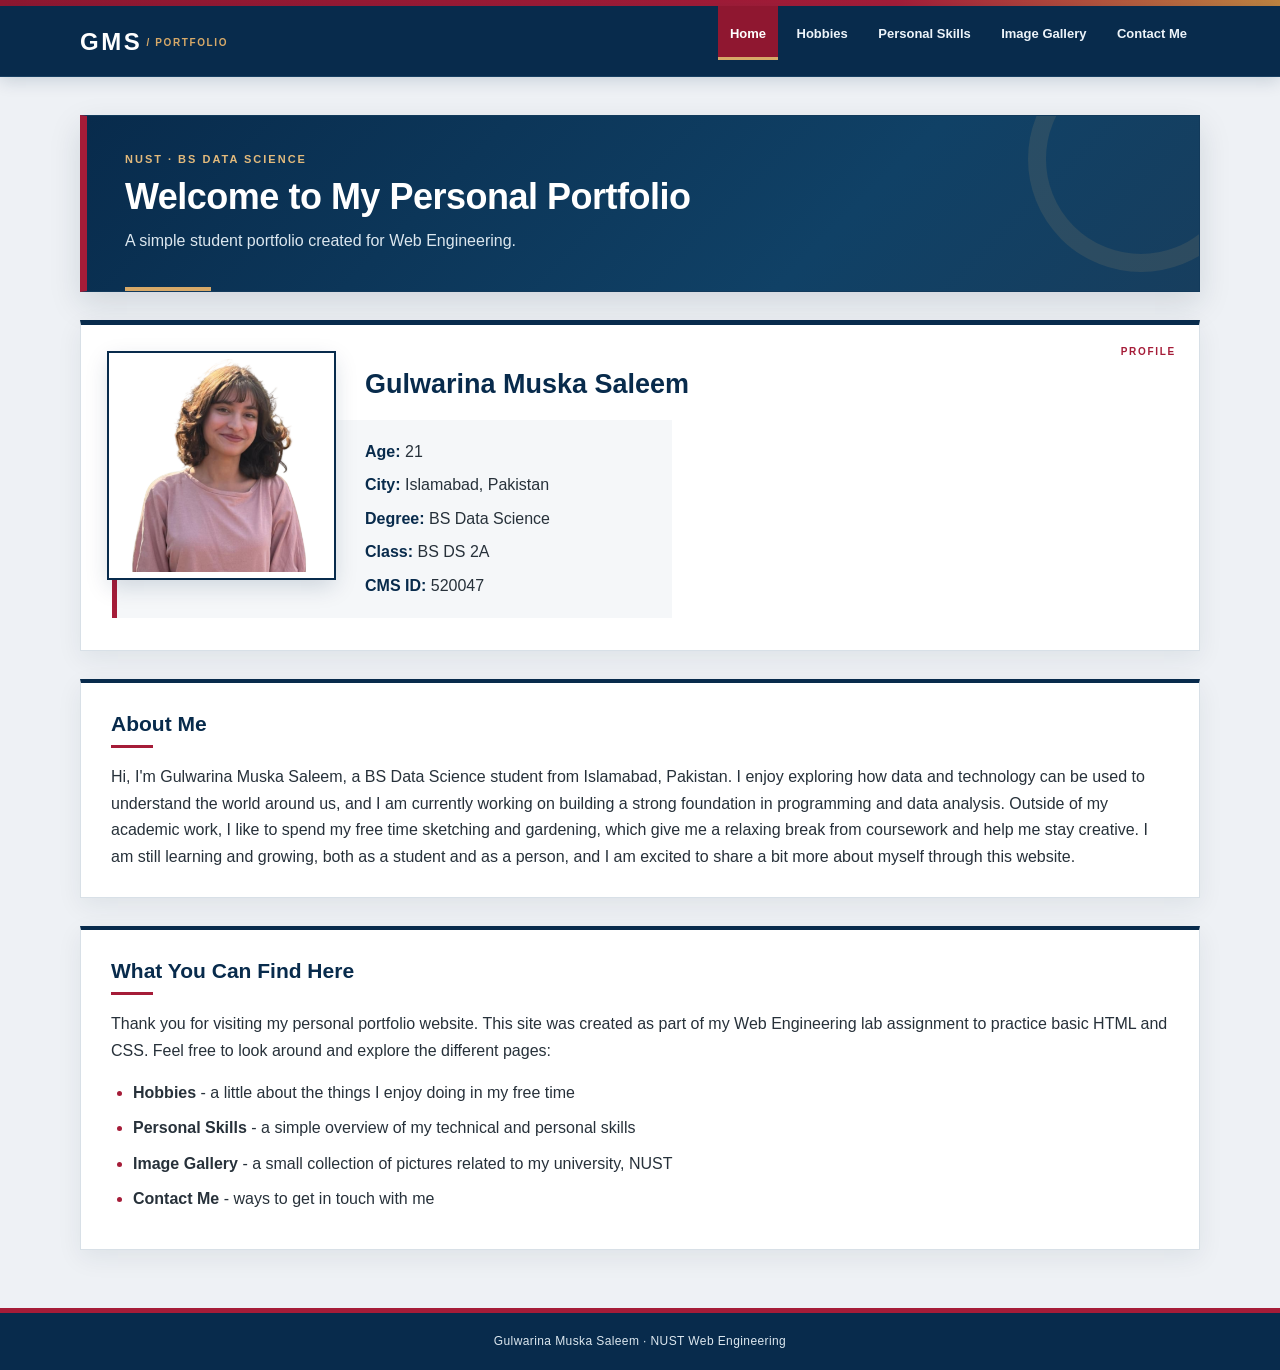
<file: index.html>
<!DOCTYPE html>
<html lang="en">
<head>
    <meta charset="UTF-8">
    <meta name="viewport" content="width=device-width, initial-scale=1.0">
    <title>Home - Gulwarina Muska Saleem</title>
    <link rel="stylesheet" href="css/style.css">
</head>
<body>

    <nav class="navbar">
        <div class="nav-container">
            <div class="nav-brand">GMS</div>
            <div class="nav-links">
                <a class="active" href="index.html">Home</a>
                <a href="hobbies.html">Hobbies</a>
                <a href="skills.html">Personal Skills</a>
                <a href="gallery.html">Image Gallery</a>
                <a href="contact.html">Contact Me</a>
            </div>
        </div>
    </nav>

    <main class="container home-container">
        <header class="page-header">
            <p class="eyebrow">NUST · BS Data Science</p>
            <h1>Welcome to My Personal Portfolio</h1>
            <p class="subtitle">A simple student portfolio created for Web Engineering.</p>
        </header>

        <section class="profile-section">
            <!-- The image is floated so the profile information can sit beside it. -->
            <img src="images/myphoto.jpg" alt="Photo of Gulwarina Muska Saleem" class="profile-photo">

            <div class="profile-intro">
                <h2>Gulwarina Muska Saleem</h2>
                <div class="info-box">
                    <p><strong>Age:</strong> 21</p>
                    <p><strong>City:</strong> Islamabad, Pakistan</p>
                    <p><strong>Degree:</strong> BS Data Science</p>
                    <p><strong>Class:</strong> BS DS 2A</p>
                    <p><strong>CMS ID:</strong> 520047</p>
                </div>
            </div>

            <!-- Clear is used so the next section starts below the floated image. -->
            <div class="clear-float"></div>
        </section>

        <section class="content-section about-section">
            <h2>About Me</h2>
            <p>
                Hi, I'm Gulwarina Muska Saleem, a BS Data Science student from Islamabad, Pakistan.
                I enjoy exploring how data and technology can be used to understand the world around us,
                and I am currently working on building a strong foundation in programming and data
                analysis. Outside of my academic work, I like to spend my free time sketching and
                gardening, which give me a relaxing break from coursework and help me stay creative.
                I am still learning and growing, both as a student and as a person, and I am excited to
                share a bit more about myself through this website.
            </p>
        </section>

        <section class="content-section welcome-section">
            <h2>What You Can Find Here</h2>
            <p>
                Thank you for visiting my personal portfolio website. This site was created as part of
                my Web Engineering lab assignment to practice basic HTML and CSS. Feel free to look
                around and explore the different pages:
            </p>
            <ul>
                <li><strong>Hobbies</strong> - a little about the things I enjoy doing in my free time</li>
                <li><strong>Personal Skills</strong> - a simple overview of my technical and personal skills</li>
                <li><strong>Image Gallery</strong> - a small collection of pictures related to my university, NUST</li>
                <li><strong>Contact Me</strong> - ways to get in touch with me</li>
            </ul>
        </section>
    </main>

    <footer class="footer">
        <p>Gulwarina Muska Saleem · NUST Web Engineering</p>
    </footer>

</body>
</html>
</file>
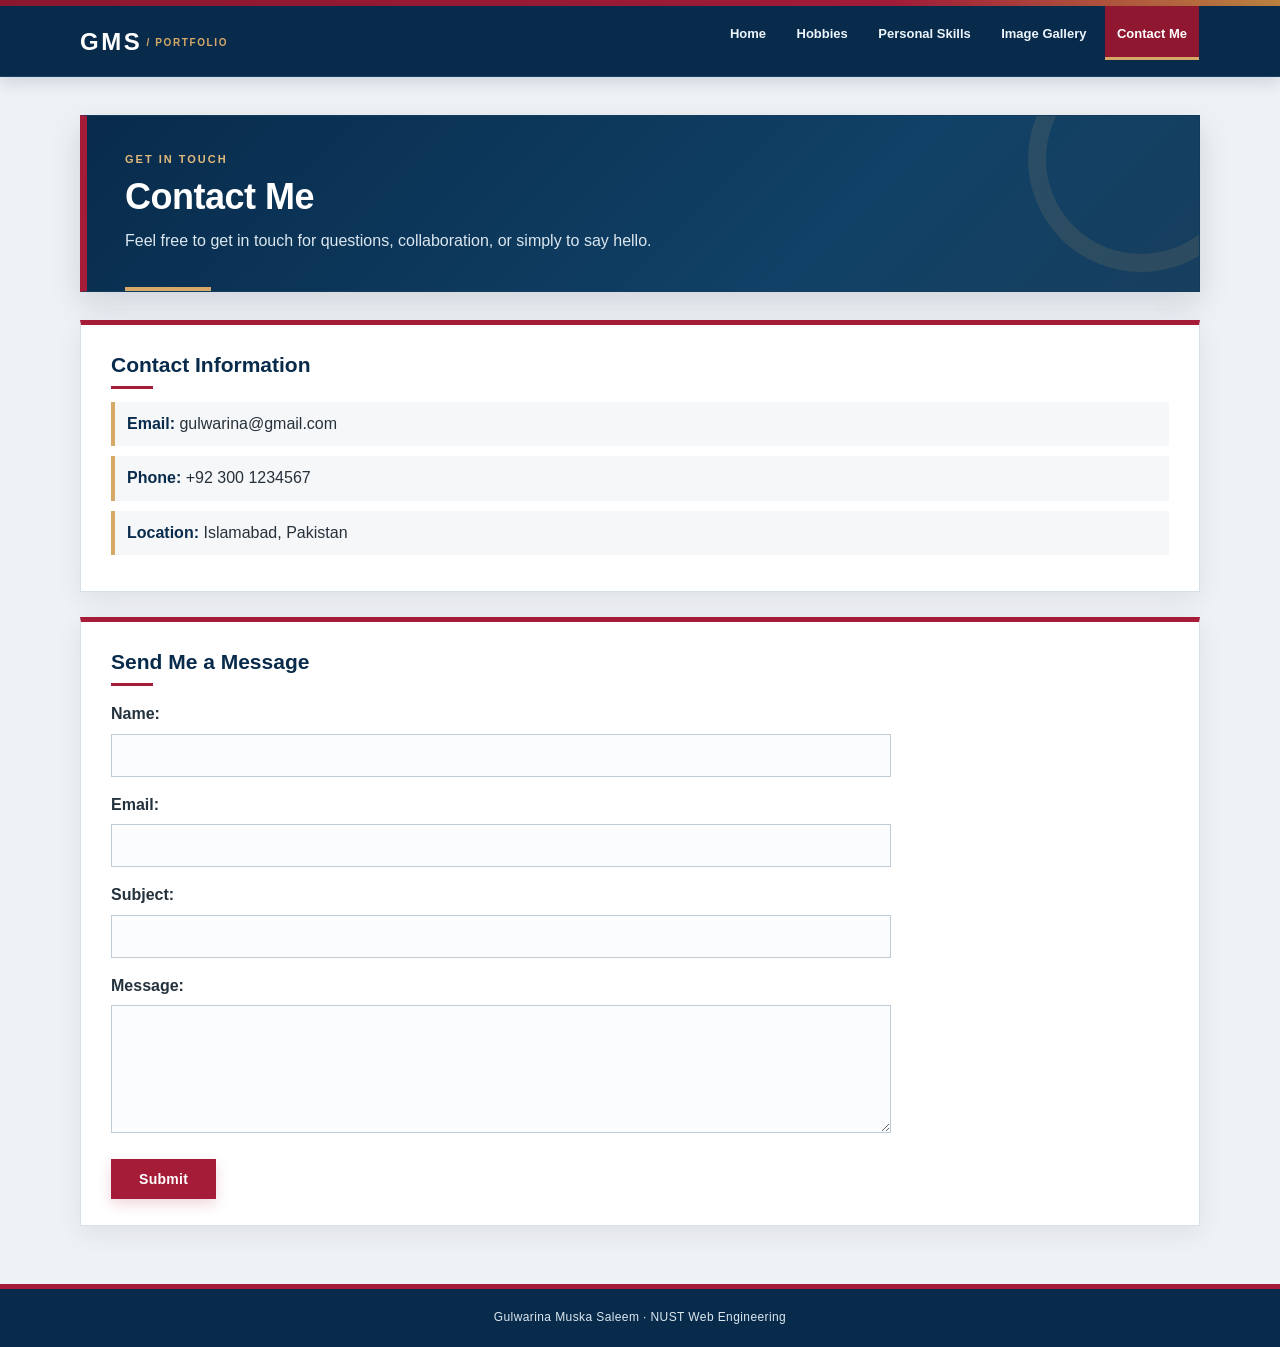
<file: contact.html>
<!DOCTYPE html>
<html lang="en">
<head>
    <meta charset="UTF-8">
    <meta name="viewport" content="width=device-width, initial-scale=1.0">
    <title>Contact Me - Gulwarina Muska Saleem</title>
    <link rel="stylesheet" href="css/style.css">
</head>
<body>

    <nav class="navbar">
        <div class="nav-container">
            <div class="nav-brand">GMS</div>
            <div class="nav-links">
                <a href="index.html">Home</a>
                <a href="hobbies.html">Hobbies</a>
                <a href="skills.html">Personal Skills</a>
                <a href="gallery.html">Image Gallery</a>
                <a class="active" href="contact.html">Contact Me</a>
            </div>
        </div>
    </nav>

    <main class="container">
        <header class="page-header">
            <p class="eyebrow">Get in Touch</p>
            <h1>Contact Me</h1>
            <p class="subtitle">Feel free to get in touch for questions, collaboration, or simply to say hello.</p>
        </header>

        <section class="contact-info">
            <h2>Contact Information</h2>
            <p><strong>Email:</strong> gulwarina@gmail.com</p>
            <p><strong>Phone:</strong> +92 300 1234567</p>
            <p><strong>Location:</strong> Islamabad, Pakistan</p>
        </section>

        <section class="form-section">
            <h2>Send Me a Message</h2>
            <form action="#" method="post">
                <label for="name">Name:</label>
                <input type="text" id="name" name="name">

                <label for="email">Email:</label>
                <input type="email" id="email" name="email">

                <label for="subject">Subject:</label>
                <input type="text" id="subject" name="subject">

                <label for="message">Message:</label>
                <textarea id="message" name="message" rows="6"></textarea>

                <input type="submit" value="Submit">
            </form>
        </section>
    </main>

    <footer class="footer">
        <p>Gulwarina Muska Saleem · NUST Web Engineering</p>
    </footer>

</body>
</html>
</file>
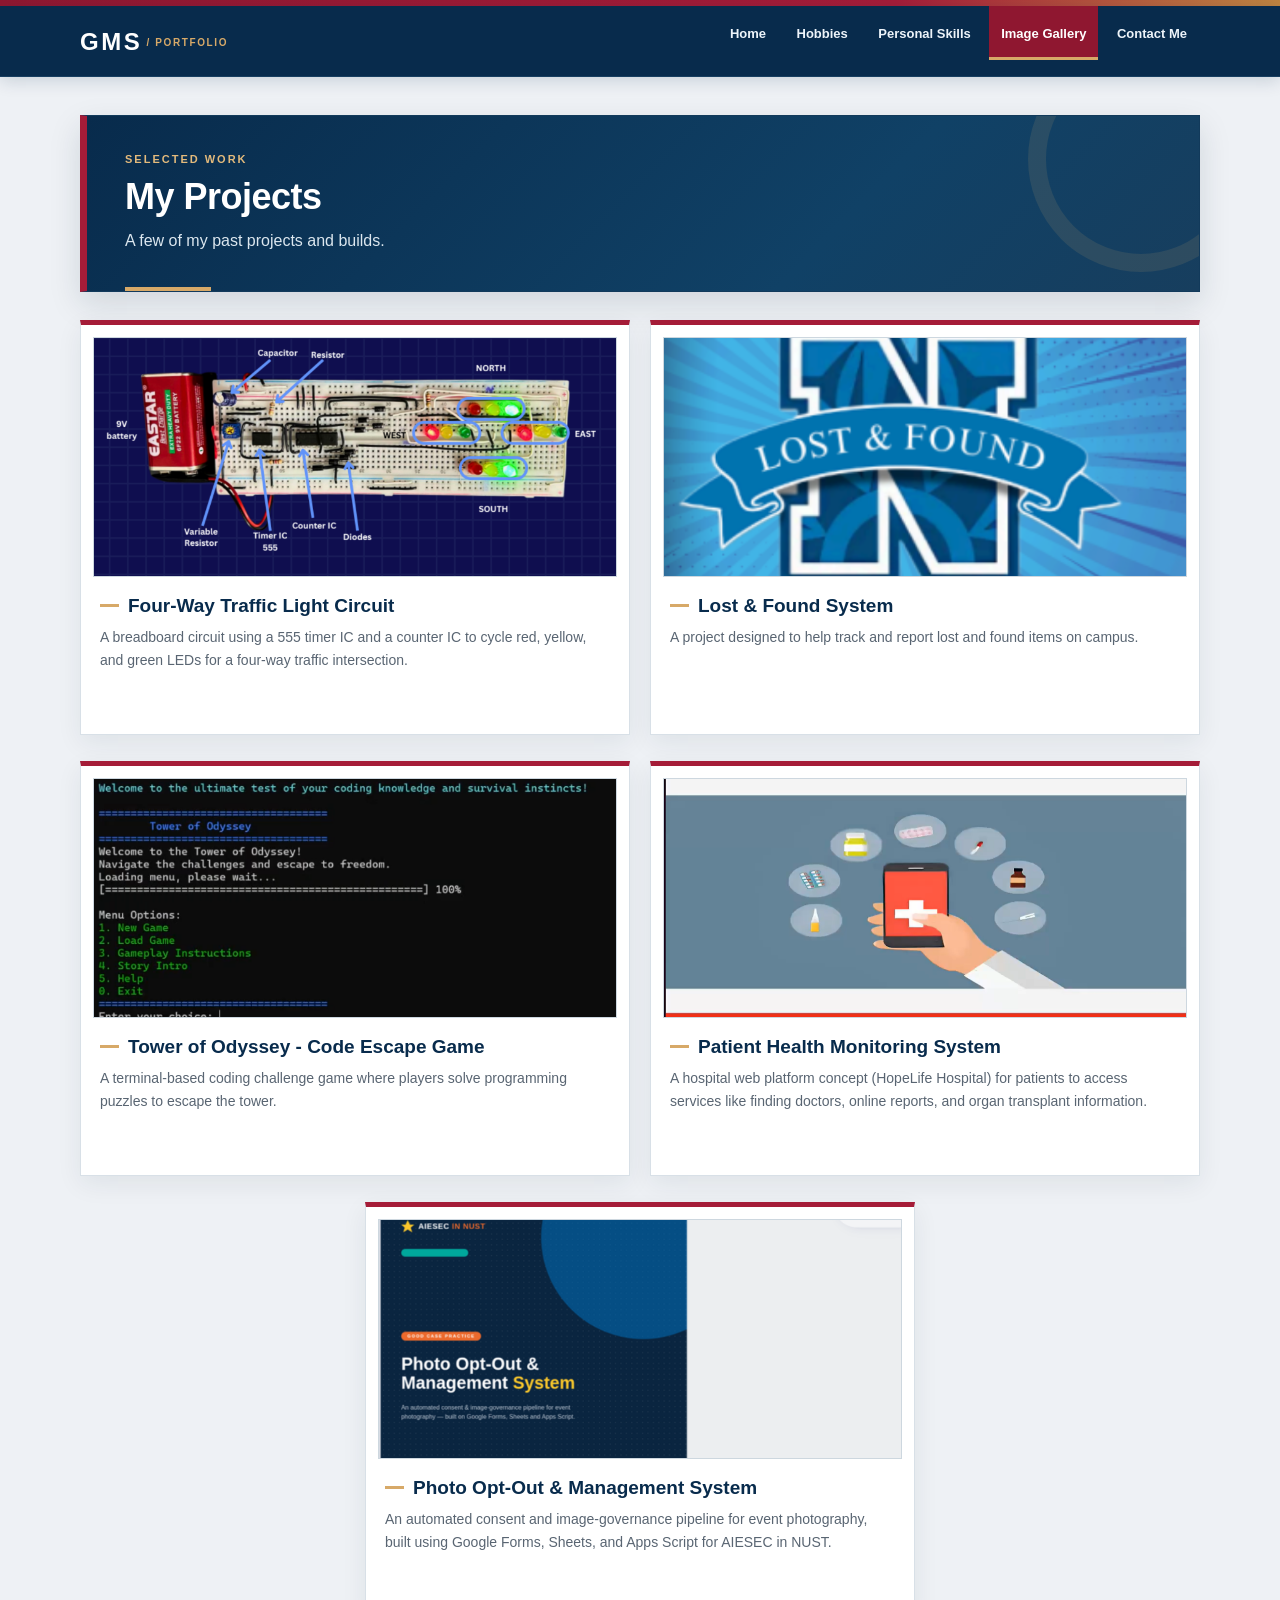
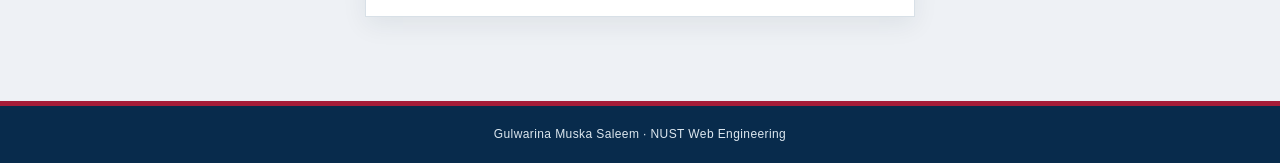
<file: gallery.html>
<!DOCTYPE html>
<html lang="en">
<head>
    <meta charset="UTF-8">
    <meta name="viewport" content="width=device-width, initial-scale=1.0">
    <title>Image Gallery - Gulwarina Muska Saleem</title>
    <link rel="stylesheet" href="css/style.css">
</head>
<body>

    <nav class="navbar">
        <div class="nav-container">
            <div class="nav-brand">GMS</div>
            <div class="nav-links">
                <a href="index.html">Home</a>
                <a href="hobbies.html">Hobbies</a>
                <a href="skills.html">Personal Skills</a>
                <a class="active" href="gallery.html">Image Gallery</a>
                <a href="contact.html">Contact Me</a>
            </div>
        </div>
    </nav>

    <main class="container gallery-container">
        <header class="page-header">
            <p class="eyebrow">Selected Work</p>
            <h1>My Projects</h1>
            <p class="subtitle">A few of my past projects and builds.</p>
        </header>

        <section class="gallery">
            <!-- Each gallery item is floated so multiple images can sit side by side. -->
            <article class="gallery-item">
                <img src="images/1.png" alt="Four-way traffic light circuit on a breadboard">
                <div class="gallery-caption">
                    <h2>Four-Way Traffic Light Circuit</h2>
                    <p>A breadboard circuit using a 555 timer IC and a counter IC to cycle red, yellow, and green LEDs for a four-way traffic intersection.</p>
                </div>
            </article>

            <article class="gallery-item">
                <img src="images/2.png" alt="Lost and Found system logo">
                <div class="gallery-caption">
                    <h2>Lost &amp; Found System</h2>
                    <p>A project designed to help track and report lost and found items on campus.</p>
                </div>
            </article>

            <article class="gallery-item">
                <img src="images/3.png" alt="Tower of Odyssey coding escape game menu">
                <div class="gallery-caption">
                    <h2>Tower of Odyssey - Code Escape Game</h2>
                    <p>A terminal-based coding challenge game where players solve programming puzzles to escape the tower.</p>
                </div>
            </article>

            <article class="gallery-item">
                <img src="images/4.png" alt="HopeLife Hospital patient health monitoring system homepage">
                <div class="gallery-caption">
                    <h2>Patient Health Monitoring System</h2>
                    <p>A hospital web platform concept (HopeLife Hospital) for patients to access services like finding doctors, online reports, and organ transplant information.</p>
                </div>
            </article>

            <article class="gallery-item">
                <img src="images/5.png" alt="Photo Opt-Out and Management System slide">
                <div class="gallery-caption">
                    <h2>Photo Opt-Out &amp; Management System</h2>
                    <p>An automated consent and image-governance pipeline for event photography, built using Google Forms, Sheets, and Apps Script for AIESEC in NUST.</p>
                </div>
            </article>

            <!-- Clear is required so the section properly contains all floated gallery items. -->
            <div class="clear-float"></div>
        </section>
    </main>

    <footer class="footer">
        <p>Gulwarina Muska Saleem · NUST Web Engineering</p>
    </footer>

</body>
</html>
</file>
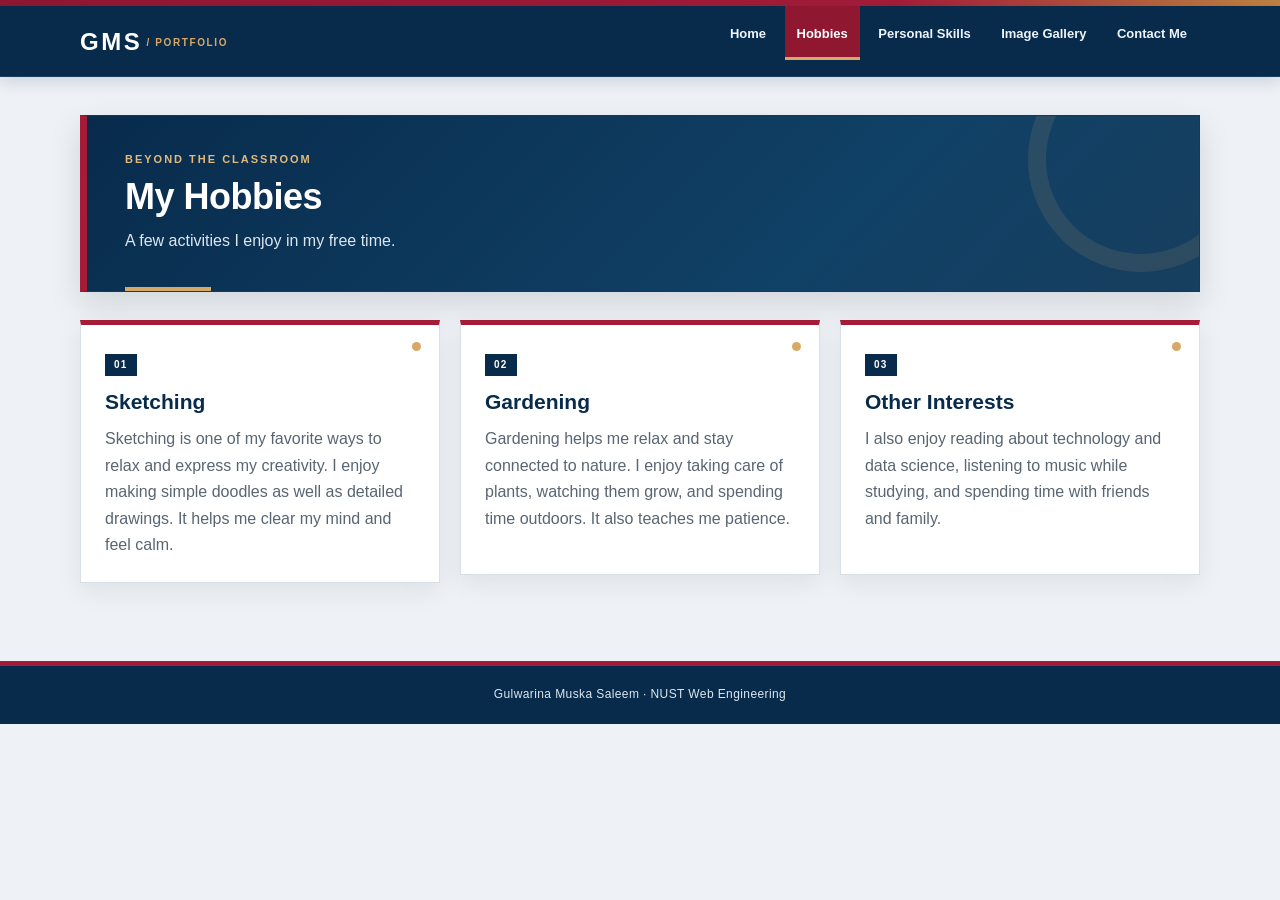
<file: hobbies.html>
<!DOCTYPE html>
<html lang="en">
<head>
    <meta charset="UTF-8">
    <meta name="viewport" content="width=device-width, initial-scale=1.0">
    <title>Hobbies - Gulwarina Muska Saleem</title>
    <link rel="stylesheet" href="css/style.css">
</head>
<body>

    <nav class="navbar">
        <div class="nav-container">
            <div class="nav-brand">GMS</div>
            <div class="nav-links">
                <a href="index.html">Home</a>
                <a class="active" href="hobbies.html">Hobbies</a>
                <a href="skills.html">Personal Skills</a>
                <a href="gallery.html">Image Gallery</a>
                <a href="contact.html">Contact Me</a>
            </div>
        </div>
    </nav>

    <main class="container">
        <header class="page-header">
            <p class="eyebrow">Beyond the Classroom</p>
            <h1>My Hobbies</h1>
            <p class="subtitle">A few activities I enjoy in my free time.</p>
        </header>

        <section class="hobby-grid">
            <article class="hobby-card">
                <span class="section-number">01</span>
                <h2>Sketching</h2>
                <p>
                    Sketching is one of my favorite ways to relax and express my creativity.
                    I enjoy making simple doodles as well as detailed drawings. It helps me
                    clear my mind and feel calm.
                </p>
            </article>

            <article class="hobby-card">
                <span class="section-number">02</span>
                <h2>Gardening</h2>
                <p>
                    Gardening helps me relax and stay connected to nature. I enjoy taking
                    care of plants, watching them grow, and spending time outdoors. It also
                    teaches me patience.
                </p>
            </article>

            <article class="hobby-card">
                <span class="section-number">03</span>
                <h2>Other Interests</h2>
                <p>
                    I also enjoy reading about technology and data science, listening to
                    music while studying, and spending time with friends and family.
                </p>
            </article>

            <div class="clear-float"></div>
        </section>
    </main>

    <footer class="footer">
        <p>Gulwarina Muska Saleem · NUST Web Engineering</p>
    </footer>

</body>
</html>
</file>
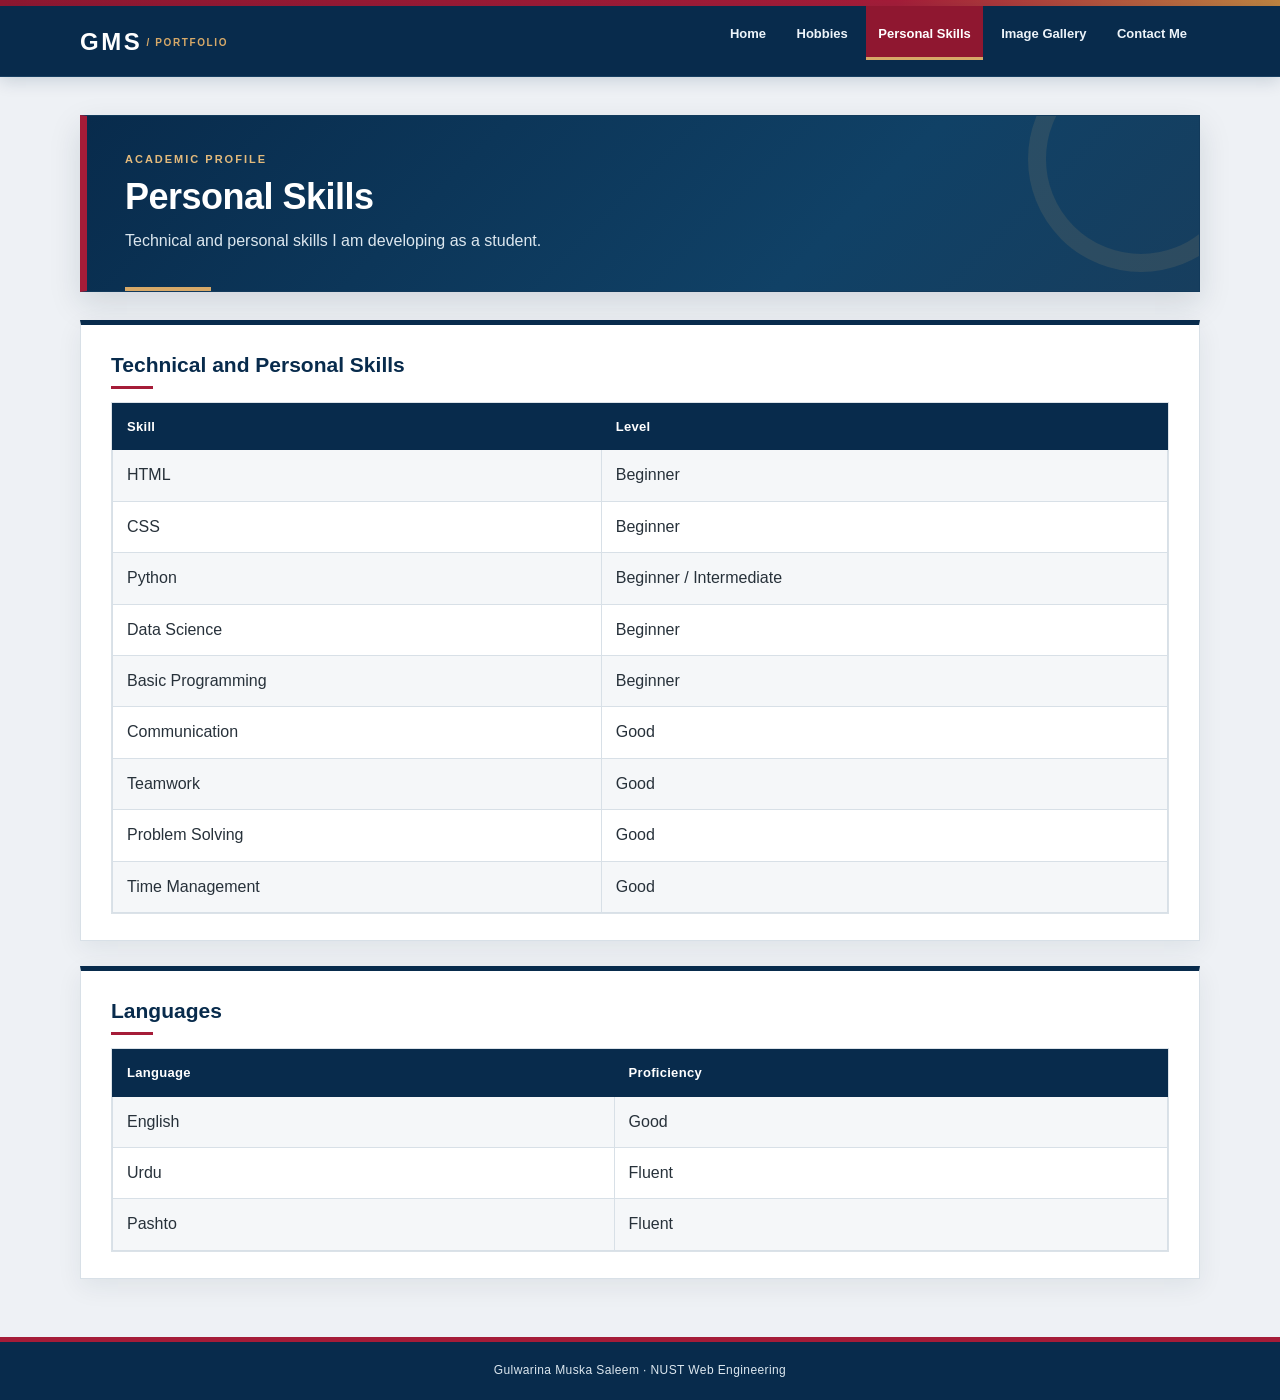
<file: skills.html>
<!DOCTYPE html>
<html lang="en">
<head>
    <meta charset="UTF-8">
    <meta name="viewport" content="width=device-width, initial-scale=1.0">
    <title>Personal Skills - Gulwarina Muska Saleem</title>
    <link rel="stylesheet" href="css/style.css">
</head>
<body>

    <nav class="navbar">
        <div class="nav-container">
            <div class="nav-brand">GMS</div>
            <div class="nav-links">
                <a href="index.html">Home</a>
                <a href="hobbies.html">Hobbies</a>
                <a class="active" href="skills.html">Personal Skills</a>
                <a href="gallery.html">Image Gallery</a>
                <a href="contact.html">Contact Me</a>
            </div>
        </div>
    </nav>

    <main class="container">
        <header class="page-header">
            <p class="eyebrow">Academic Profile</p>
            <h1>Personal Skills</h1>
            <p class="subtitle">Technical and personal skills I am developing as a student.</p>
        </header>

        <section class="table-section">
            <h2>Technical and Personal Skills</h2>
            <div class="table-wrapper">
                <table>
                    <tr>
                        <th>Skill</th>
                        <th>Level</th>
                    </tr>
                    <tr>
                        <td>HTML</td>
                        <td>Beginner</td>
                    </tr>
                    <tr>
                        <td>CSS</td>
                        <td>Beginner</td>
                    </tr>
                    <tr>
                        <td>Python</td>
                        <td>Beginner / Intermediate</td>
                    </tr>
                    <tr>
                        <td>Data Science</td>
                        <td>Beginner</td>
                    </tr>
                    <tr>
                        <td>Basic Programming</td>
                        <td>Beginner</td>
                    </tr>
                    <tr>
                        <td>Communication</td>
                        <td>Good</td>
                    </tr>
                    <tr>
                        <td>Teamwork</td>
                        <td>Good</td>
                    </tr>
                    <tr>
                        <td>Problem Solving</td>
                        <td>Good</td>
                    </tr>
                    <tr>
                        <td>Time Management</td>
                        <td>Good</td>
                    </tr>
                </table>
            </div>
        </section>

        <section class="table-section">
            <h2>Languages</h2>
            <div class="table-wrapper">
                <table>
                    <tr>
                        <th>Language</th>
                        <th>Proficiency</th>
                    </tr>
                    <tr>
                        <td>English</td>
                        <td>Good</td>
                    </tr>
                    <tr>
                        <td>Urdu</td>
                        <td>Fluent</td>
                    </tr>
                    <tr>
                        <td>Pashto</td>
                        <td>Fluent</td>
                    </tr>
                </table>
            </div>
        </section>
    </main>

    <footer class="footer">
        <p>Gulwarina Muska Saleem · NUST Web Engineering</p>
    </footer>

</body>
</html>
</file>
<file: css/style.css>
/*
    Web Engineering Lab 4 - Personal Portfolio
    All page styling is kept in this external stylesheet.
    Layout requirements demonstrated with float and clear.
*/

* {
    box-sizing: border-box;
}

html {
    scroll-behavior: smooth;
}

body {
    margin: 0;
    padding: 0;
    font-family: Arial, Helvetica, sans-serif;
    background: #eef1f5;
    color: #27313a;
    line-height: 1.65;
}

body::before {
    content: "";
    display: block;
    height: 6px;
    background: linear-gradient(90deg, #8f1730 0%, #a51c38 70%, #bf8440 100%);
}

.navbar {
    background: #082b4c;
    border-bottom: 1px solid #183f61;
    box-shadow: 0 4px 16px rgba(8, 43, 76, 0.16);
}

.nav-container {
    width: 90%;
    max-width: 1120px;
    margin: 0 auto;
    overflow: auto;
}

.nav-brand {
    float: left;
    color: #ffffff;
    font-size: 24px;
    font-weight: 800;
    letter-spacing: 2.5px;
    padding: 16px 0 14px;
}

.nav-brand::after {
    content: "  /  PORTFOLIO";
    color: #d7a968;
    font-size: 10px;
    letter-spacing: 1.6px;
    vertical-align: middle;
}

.nav-links {
    float: right;
}

.nav-links a {
    display: inline-block;
    color: #edf4fa;
    text-decoration: none;
    padding: 17px 12px 13px;
    margin: 0 1px;
    font-size: 13px;
    font-weight: 700;
    border-bottom: 3px solid transparent;
    transition: background-color 0.2s ease, color 0.2s ease, border-color 0.2s ease;
}

.nav-links a:hover {
    background: #123b60;
    color: #ffffff;
    border-bottom-color: #d7a968;
}

.nav-links a.active {
    background: #8f1730;
    color: #ffffff;
    border-bottom-color: #d7a968;
}

.container {
    width: 90%;
    max-width: 1120px;
    margin: 38px auto 58px;
}

.container::after {
    content: "";
    display: block;
    clear: both;
}

.page-header {
    position: relative;
    overflow: hidden;
    background: linear-gradient(135deg, #082b4c 0%, #104166 67%, #173e5e 100%);
    color: #ffffff;
    border: 1px solid #123a5b;
    border-left: 7px solid #a51c38;
    padding: 34px 38px 36px;
    margin-bottom: 28px;
    box-shadow: 0 12px 30px rgba(17, 38, 57, 0.13);
}

.page-header::before {
    content: "";
    position: absolute;
    right: -55px;
    top: -70px;
    width: 190px;
    height: 190px;
    border: 18px solid rgba(215, 169, 104, 0.12);
    border-radius: 50%;
}

.page-header::after {
    content: "";
    position: absolute;
    left: 38px;
    bottom: 0;
    width: 86px;
    height: 4px;
    background: #d7a968;
}

.eyebrow {
    position: relative;
    z-index: 1;
    margin: 0 0 8px;
    color: #e3ba7c;
    font-size: 11px;
    font-weight: 800;
    letter-spacing: 2px;
    text-transform: uppercase;
}

h1,
h2 {
    color: #082b4c;
}

h1 {
    position: relative;
    z-index: 1;
    margin: 0;
    color: #ffffff;
    font-size: 36px;
    line-height: 1.18;
    letter-spacing: -0.5px;
}

h2 {
    margin-top: 0;
    font-size: 21px;
    line-height: 1.35;
}

.subtitle {
    position: relative;
    z-index: 1;
    margin: 10px 0 0;
    color: #dce7ef;
    max-width: 760px;
}

.profile-section,
.content-section,
.contact-info,
.form-section,
.table-section,
.hobby-card,
.gallery-item {
    background: #ffffff;
    border: 1px solid #d8e0e7;
    box-shadow: 0 8px 24px rgba(21, 38, 53, 0.07);
}

.profile-section {
    position: relative;
    overflow: hidden;
    padding: 26px;
    margin-bottom: 28px;
    border-top: 5px solid #082b4c;
}

.profile-section::before {
    content: "PROFILE";
    position: absolute;
    top: 19px;
    right: 23px;
    color: #a51c38;
    font-size: 10px;
    font-weight: 800;
    letter-spacing: 1.7px;
}

.profile-photo {
    float: left;
    width: 225px;
    height: 225px;
    object-fit: cover;
    border: 6px solid #ffffff;
    outline: 2px solid #082b4c;
    margin: 2px 31px 14px 2px;
    box-shadow: 0 8px 22px rgba(8, 43, 76, 0.17);
}

.profile-intro {
    padding: 15px 5px 6px;
}

.profile-intro h2 {
    margin-bottom: 18px;
    font-size: 27px;
    color: #082b4c;
}

.info-box {
    border-left: 5px solid #a51c38;
    background: #f5f7f9;
    padding: 12px 18px;
    max-width: 560px;
}

.info-box p {
    margin: 7px 0;
}

.info-box strong {
    color: #082b4c;
}

.content-section {
    position: relative;
    padding: 27px 30px;
    margin-bottom: 28px;
    border-top: 4px solid #082b4c;
}

.content-section h2,
.contact-info h2,
.form-section h2,
.table-section h2 {
    margin-bottom: 13px;
}

.content-section h2::after,
.contact-info h2::after,
.form-section h2::after,
.table-section h2::after {
    content: "";
    display: block;
    width: 42px;
    height: 3px;
    margin-top: 7px;
    background: #a51c38;
}

.about-section p,
.welcome-section p {
    margin-bottom: 0;
}

.welcome-section ul {
    margin-bottom: 0;
    padding-left: 22px;
}

.welcome-section li {
    margin-bottom: 9px;
}

.welcome-section li::marker {
    color: #a51c38;
}

.clear-float {
    clear: both;
}

.hobby-grid {
    margin: 0 -10px;
}

.hobby-card {
    position: relative;
    float: left;
    width: calc(33.333% - 20px);
    min-height: 255px;
    margin: 0 10px 20px;
    padding: 25px 24px 24px;
    border-top: 5px solid #a51c38;
    transition: transform 0.2s ease, box-shadow 0.2s ease, border-top-color 0.2s ease;
}

.hobby-card::after {
    content: "";
    position: absolute;
    right: 18px;
    top: 17px;
    width: 9px;
    height: 9px;
    border-radius: 50%;
    background: #d7a968;
}

.hobby-card:hover {
    transform: translateY(-5px);
    border-top-color: #082b4c;
    box-shadow: 0 14px 30px rgba(21, 38, 53, 0.12);
}

.hobby-card h2 {
    margin-bottom: 10px;
    color: #082b4c;
}

.hobby-card p {
    margin: 0;
    color: #596572;
}

.section-number {
    display: inline-block;
    color: #ffffff;
    background: #082b4c;
    padding: 3px 9px;
    font-size: 10px;
    font-weight: 800;
    letter-spacing: 1.2px;
    margin-bottom: 12px;
}

.table-section {
    position: relative;
    padding: 26px 30px;
    margin-bottom: 25px;
    border-top: 5px solid #082b4c;
}

.table-wrapper {
    overflow-x: auto;
    border: 1px solid #dbe2e8;
}

table {
    width: 100%;
    border-collapse: collapse;
    margin: 0;
}

th {
    background: #082b4c;
    color: #ffffff;
    padding: 12px 14px;
    border: 1px solid #082b4c;
    text-align: left;
    font-size: 13px;
    letter-spacing: 0.3px;
}

td {
    padding: 12px 14px;
    border: 1px solid #d8e0e7;
    text-align: left;
    background: #ffffff;
}

tr:nth-child(even) td {
    background: #f5f7f9;
}

tr:hover td {
    background: #f0f3f6;
}

.contact-info,
.form-section {
    position: relative;
    padding: 26px 30px;
    margin-bottom: 25px;
    border-top: 5px solid #a51c38;
}

.contact-info p {
    margin: 10px 0;
    padding: 9px 12px;
    background: #f5f7f9;
    border-left: 4px solid #d7a968;
}

.contact-info strong {
    color: #082b4c;
}

form {
    max-width: 780px;
}

label {
    display: block;
    margin-top: 15px;
    margin-bottom: 6px;
    font-weight: 700;
    color: #24323e;
}

input[type="text"],
input[type="email"],
textarea {
    width: 100%;
    padding: 12px 13px;
    border: 1px solid #bfcbd5;
    font-family: Arial, Helvetica, sans-serif;
    font-size: 15px;
    color: #27313a;
    background: #fbfcfd;
    transition: border-color 0.2s ease, box-shadow 0.2s ease, background-color 0.2s ease;
}

textarea {
    resize: vertical;
}

input[type="text"]:focus,
input[type="email"]:focus,
textarea:focus {
    outline: none;
    border-color: #082b4c;
    background: #ffffff;
    box-shadow: 0 0 0 3px rgba(8, 43, 76, 0.10);
}

input[type="submit"] {
    background: #a51c38;
    color: #ffffff;
    padding: 12px 28px;
    border: none;
    margin-top: 18px;
    font-size: 14px;
    font-weight: 800;
    letter-spacing: 0.3px;
    cursor: pointer;
    box-shadow: 0 5px 14px rgba(165, 28, 56, 0.18);
    transition: background-color 0.2s ease, transform 0.2s ease, box-shadow 0.2s ease;
}

input[type="submit"]:hover {
    background: #83152c;
    transform: translateY(-2px);
    box-shadow: 0 8px 18px rgba(165, 28, 56, 0.22);
}

.gallery {
    margin: 0 -10px;
}

.gallery-item {
    position: relative;
    float: left;
    width: calc(50% - 20px);
    margin: 0 10px 26px;
    padding: 12px;
    border-top: 5px solid #a51c38;
    transition: transform 0.2s ease, box-shadow 0.2s ease, border-top-color 0.2s ease;
}

.gallery-item:hover {
    transform: translateY(-5px);
    border-top-color: #082b4c;
    box-shadow: 0 14px 30px rgba(21, 38, 53, 0.12);
}

.gallery-item:nth-child(5) {
    float: none;
    clear: both;
    width: calc(50% - 20px);
    margin-left: auto;
    margin-right: auto;
}

.gallery-item img {
    display: block;
    width: 100%;
    height: 240px;
    object-fit: cover;
    border: 1px solid #cdd7df;
    background: #eef1f5;
}

.gallery-caption {
    padding: 16px 7px 8px;
    min-height: 145px;
}

.gallery-caption h2 {
    position: relative;
    margin: 0 0 8px;
    padding-right: 22px;
    font-size: 19px;
    color: #082b4c;
}

.gallery-caption h2::before {
    content: "";
    display: inline-block;
    width: 19px;
    height: 3px;
    margin: 0 9px 5px 0;
    background: #d7a968;
}

.gallery-caption p {
    margin: 0;
    color: #596572;
    font-size: 14px;
}

.footer {
    clear: both;
    background: #082b4c;
    color: #dce7ef;
    text-align: center;
    padding: 19px 16px;
    font-size: 12px;
    letter-spacing: 0.4px;
    border-top: 5px solid #a51c38;
}

.footer p {
    margin: 0;
}

@media (max-width: 900px) {
    .nav-brand,
    .nav-links {
        float: none;
        text-align: center;
    }

    .nav-brand {
        padding-bottom: 9px;
    }

    .nav-links a {
        padding-top: 8px;
        padding-bottom: 10px;
    }

    .hobby-card {
        width: calc(50% - 20px);
    }

    .profile-photo {
        width: 200px;
        height: 200px;
    }
}

@media (max-width: 700px) {
    .hobby-card,
    .gallery-item,
    .gallery-item:nth-child(5) {
        float: none;
        clear: both;
        width: auto;
        margin-left: 0;
        margin-right: 0;
    }

    .profile-photo {
        float: none;
        display: block;
        margin: 2px auto 22px;
    }

    .profile-intro {
        text-align: center;
    }

    .info-box {
        margin: 0 auto;
        text-align: left;
    }
}

@media (max-width: 560px) {
    .container,
    .nav-container {
        width: 94%;
    }

    h1 {
        font-size: 28px;
    }

    .page-header,
    .content-section,
    .profile-section,
    .contact-info,
    .form-section,
    .table-section {
        padding: 21px;
    }

    .page-header::after {
        left: 21px;
    }

    .nav-links a {
        display: block;
        padding: 9px;
    }

    .gallery-item img {
        height: 220px;
    }
}
</file>
